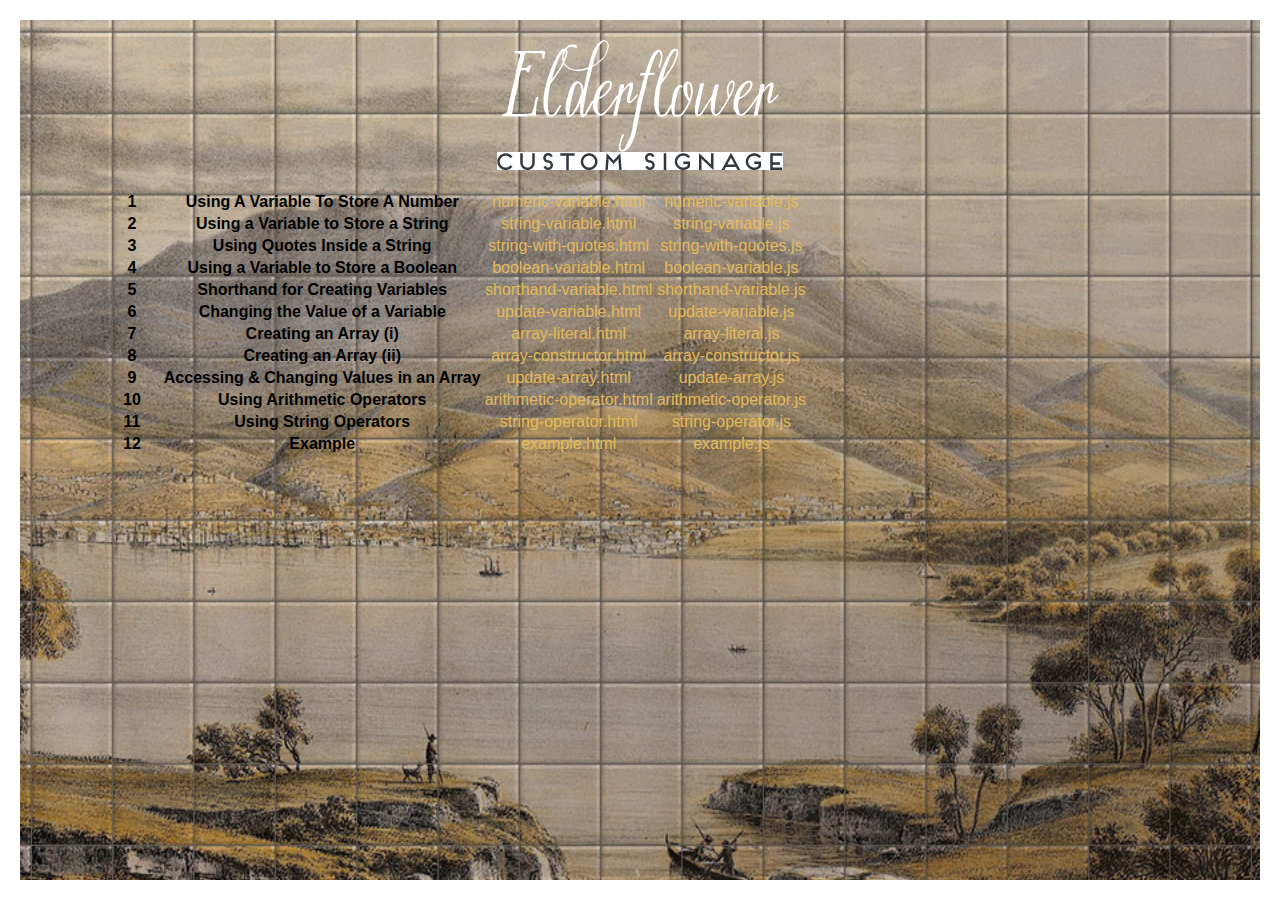
<file: c02/index.html>
<!DOCTYPE html>
<html>
<head>
  <title>JavaScript &amp; jQuery - Chapter 2: Basic JavaScript Instructions</title>
  <link rel="stylesheet" type="text/css" href="css/c02.css" />
</head>
<body>
<h1 id="header"><a href="index.html">JavaScript &amp; jQuery</a></h1>
<h2>Chapter 2: Basic JavaScript Instructions</h2>
<table>
  <tr>
    <td>1</td>
    <td><strong>Using A Variable To Store A Number</strong></td>
    <td><a href="numeric.html">numeric-variable.html</a></td>
    <td><a href="js/numeric-variable.js">numeric-variable.js</a></td>
  </tr>
  <tr>
    <td>2</td>
    <td><strong>Using a Variable to Store a String</strong></td>
    <td><a href="string-variable.html">string-variable.html</a></td>
    <td><a href="js/string-variable.js">string-variable.js</a></td>
  </tr>
  <tr>
    <td>3</td>
    <td><strong>Using Quotes Inside a String</strong></td>
    <td><a href="string-with-quotes.html">string-with-quotes.html</a></td>
    <td><a href="js/string-with-quotes.js">string-with-quotes.js</a></td>
  </tr>
  <tr>
    <td>4</td>
    <td><strong>Using a Variable to Store a Boolean</strong></td>
    <td><a href="boolean-variable.html">boolean-variable.html</a></td>
    <td><a href="js/boolean-variable.js">boolean-variable.js</a></td>
  </tr>
  <tr>
    <td>5</td>
    <td><strong>Shorthand for Creating Variables</strong></td>
    <td><a href="shorthand-variable.html">shorthand-variable.html</a></td>
    <td><a href="js/shorthand-varialble.js">shorthand-variable.js</a></td>
  </tr>
  <tr>
    <td>6</td>
    <td><strong>Changing the Value of a Variable</strong></td>
    <td><a href="update-variable.html">update-variable.html</a></td>
    <td><a href="js/update-variable.js">update-variable.js</a></td>
  </tr>
  <tr>
    <td>7</td>
    <td><strong>Creating an Array (i)</strong></td>
    <td><a href="array-literal.html">array-literal.html</a></td>
    <td><a href="js/array-literal.js">array-literal.js</a></td>
  </tr>
  <tr>
    <td>8</td>
    <td><strong>Creating an Array (ii)</strong></td>
    <td><a href="array-constructor.html">array-constructor.html</a></td>
    <td><a href="js/array-constructor.js">array-constructor.js</a></td>
  </tr>
  <tr>
    <td>9</td>
    <td><strong>Accessing &amp; Changing Values in an Array</strong></td>
    <td><a href="update-array.html">update-array.html</a></td>
    <td><a href="js/update-array.js">update-array.js</a></td>
  </tr>
  <tr>
    <td>10</td>
    <td><strong>Using Arithmetic Operators</strong></td>
    <td><a href="arithmetic-operator.html">arithmetic-operator.html</a></td>
    <td><a href="js/arithmetic-operator.js">arithmetic-operator.js</a></td>
  </tr>
  <tr>
    <td>11</td>
    <td><strong>Using String Operators</strong></td>
    <td><a href="string-operator.html">string-operator.html</a></td>
    <td><a href="js/string-operator.js">string-operator.js</a></td>
  </tr>
  <tr>
    <td>12</td>
    <td><strong>Example</strong></td>
    <td><a href="example.html">example.html</a></td>
    <td><a href="js/example.js">example.js</a></td>
  </tr>
</table>
</body>
</html>
</file>
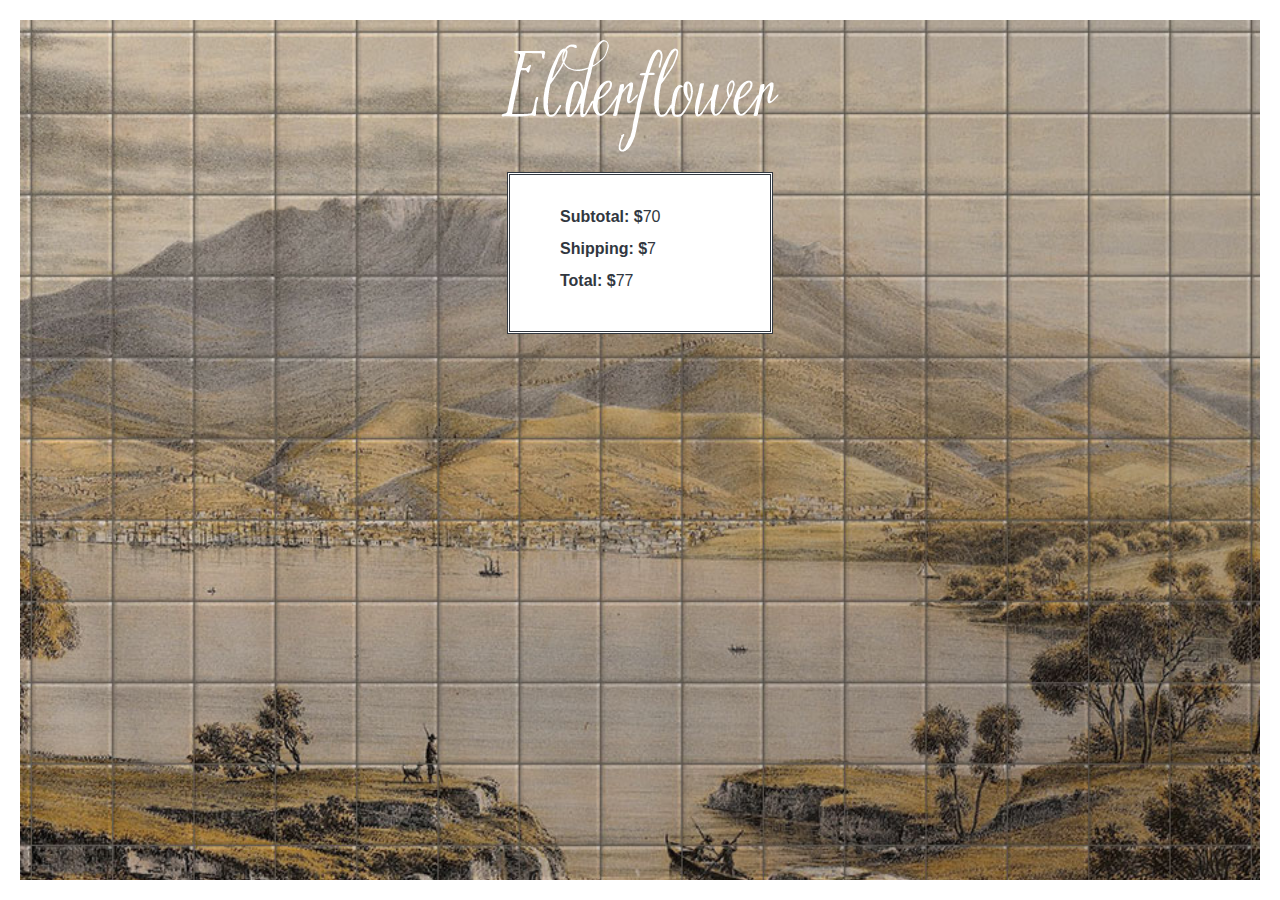
<file: c02/arithmetic-operator.html>
<!DOCTYPE html>
<html>
<head>
  <title>JavaScript &amp; jQuery - Chapter 2: Basic JavaScript Instructions - Arithmetic Operator</title>
  <link rel="stylesheet" href="css/c02.css" />
</head>
<body>
<h1>Elderflower</h1>
<div id="content">
  <div class="message number">Subtotal: $<span id="subtotal">&nbsp;</span></div>
  <div class="message number">Shipping: $<span id="shipping">&nbsp;</span></div>
  <div class="message number">Total: $<span id="total">&nbsp;</span></div>
</div>
<script src="js/arithmetic-operator.js"></script>
</body>
</html>
</file>
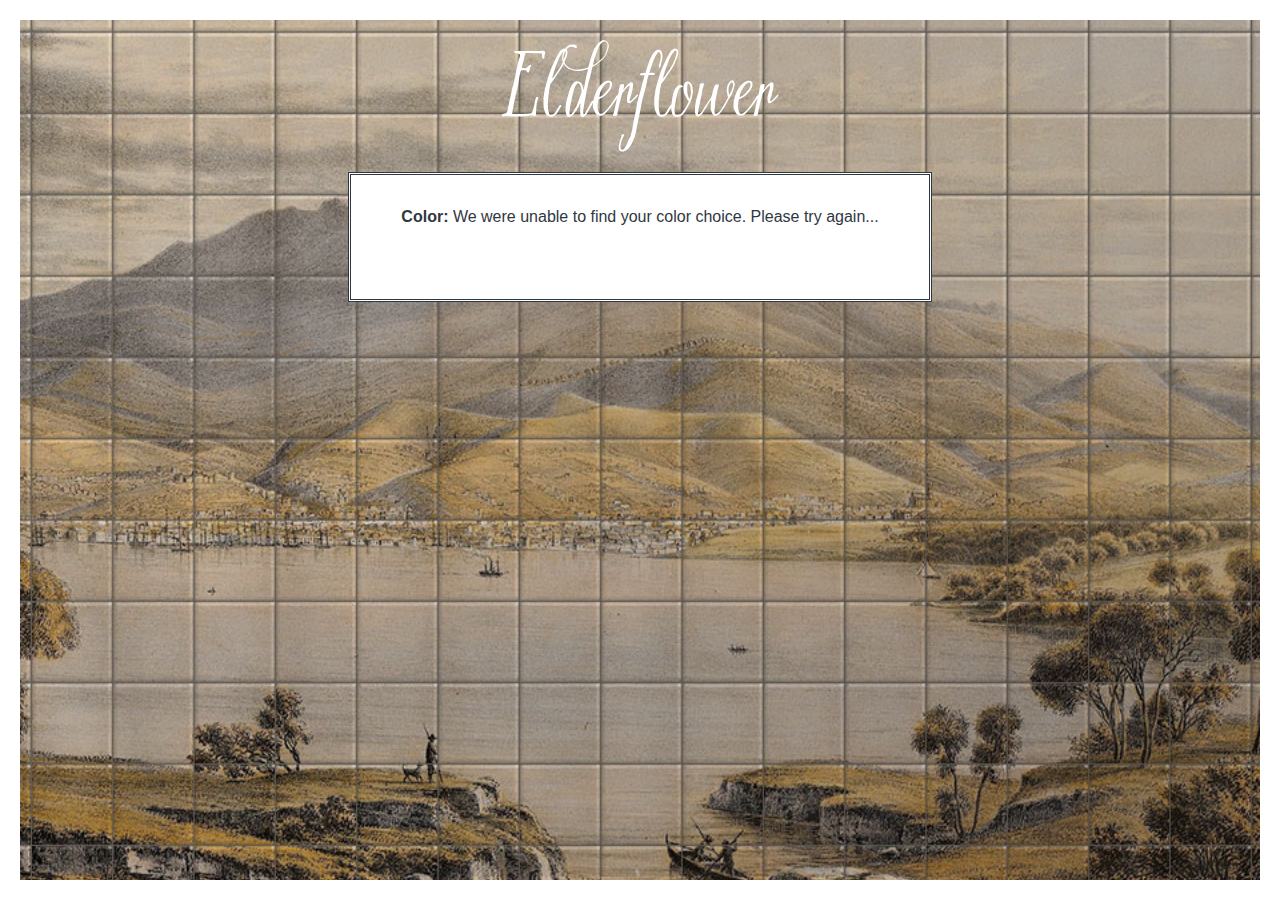
<file: c02/array-constructor.html>
<!DOCTYPE html>
<html>
<head>
  <title>JavaScript &amp; jQuery - Chapter 2: Basic JavaScript Instructions - Array Constructor</title>
  <link rel="stylesheet" href="css/c02.css" />
</head>
<body>
<h1>Elderflower</h1>
<div id="content">
  <div class="message">Color: <span id="colors">We were unable to find your color choice. Please try again...</span></div>
</div>
<script src="js/array-constructor.js"></script>
</body>
</html>
</file>
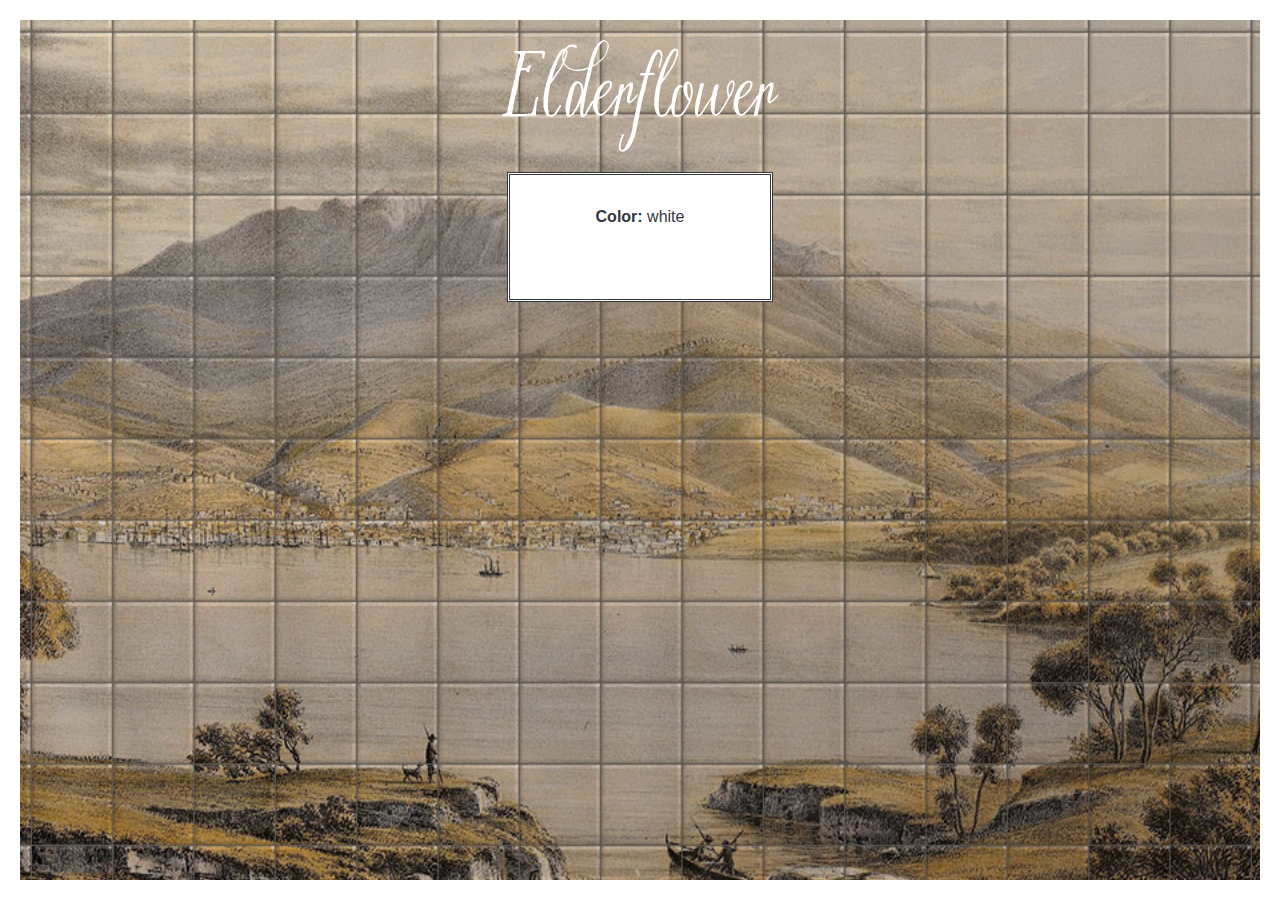
<file: c02/array-literal.html>
<!DOCTYPE html>
<html>
<head>
  <title>JavaScript &amp; jQuery - Chapter 2: Basic JavaScript Instructions - Array Literal</title>
  <link rel="stylesheet" href="css/c02.css" />
</head>
<body>
<h1>Elderflower</h1>
<div id="content">
  <div class="message">Color: <span id="colors">We were unable to find your color choice. Please try again...</span></div>
</div>
<script src="js/array-literal.js"></script>
</body>
</html>
</file>
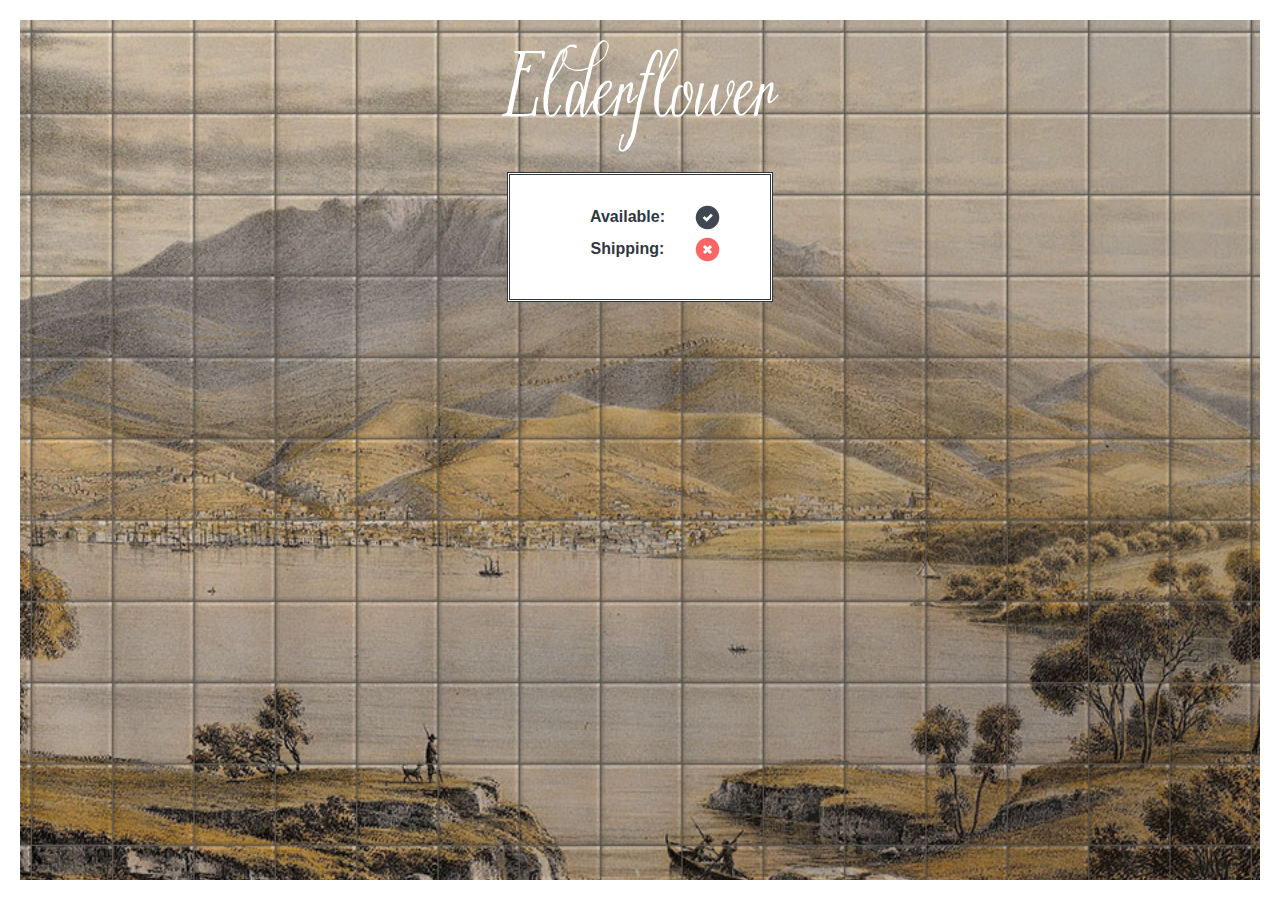
<file: c02/boolean-variable.html>
<!DOCTYPE html>
<html>
<head>
  <title>JavaScript &amp; jQuery - Chapter 2: Basic JavaScript Instructions - Boolean Variable</title>
  <link rel="stylesheet" href="css/c02.css" />
</head>
<body>
<h1>Elderflower</h1>
<div id="content">
  <div class="message">Available: <span id="stock"></span></div>
  <div class="message">Shipping: <span id="shipping"></span></div>
</div>
<script src="js/boolean-variable.js"></script>
</body>
</html>
</file>
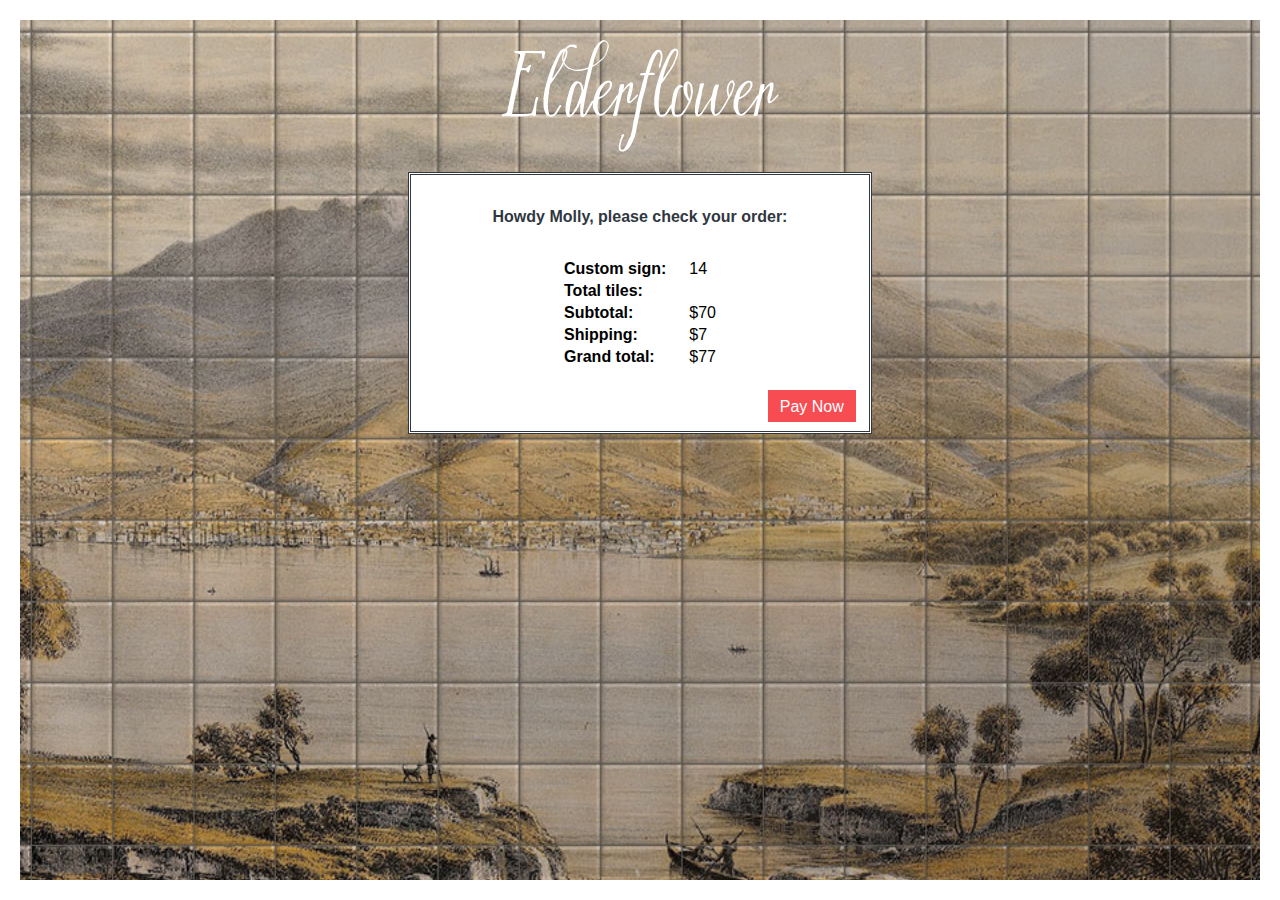
<file: c02/example.html>
<html>
<head>
  <title>JavaScript &amp; jQuery - Chapter 2: Basic JavaScript Instructions - Example</title>
  <link rel="stylesheet" href="css/c02.css" />
</head>
<body>
<h1>Elderflower</h1>
<div id="content">
  <div id="greeting" class="message">Hello!</div>
  <table>
    <tr>
      <td>Custom sign: </td>
      <td id="userSign"></td>
    </tr>
    <tr>
      <td>Total tiles: </td>
      <td id="tiles"></td>
    </tr>
    <tr>
      <td>Subtotal: </td>
      <td id="subTotal">$</td>
    </tr>
    <tr>
      <td>Shipping: </td>
      <td id="shipping">$</td>
    </tr>
    <tr>
      <td>Grand total: </td>
      <td id="grandTotal">$</td></tr>
  </table>
  <a href="#" class="action">Pay Now</a>
</div>
<script src="js/example.js"></script>
</body>
</html>
</file>
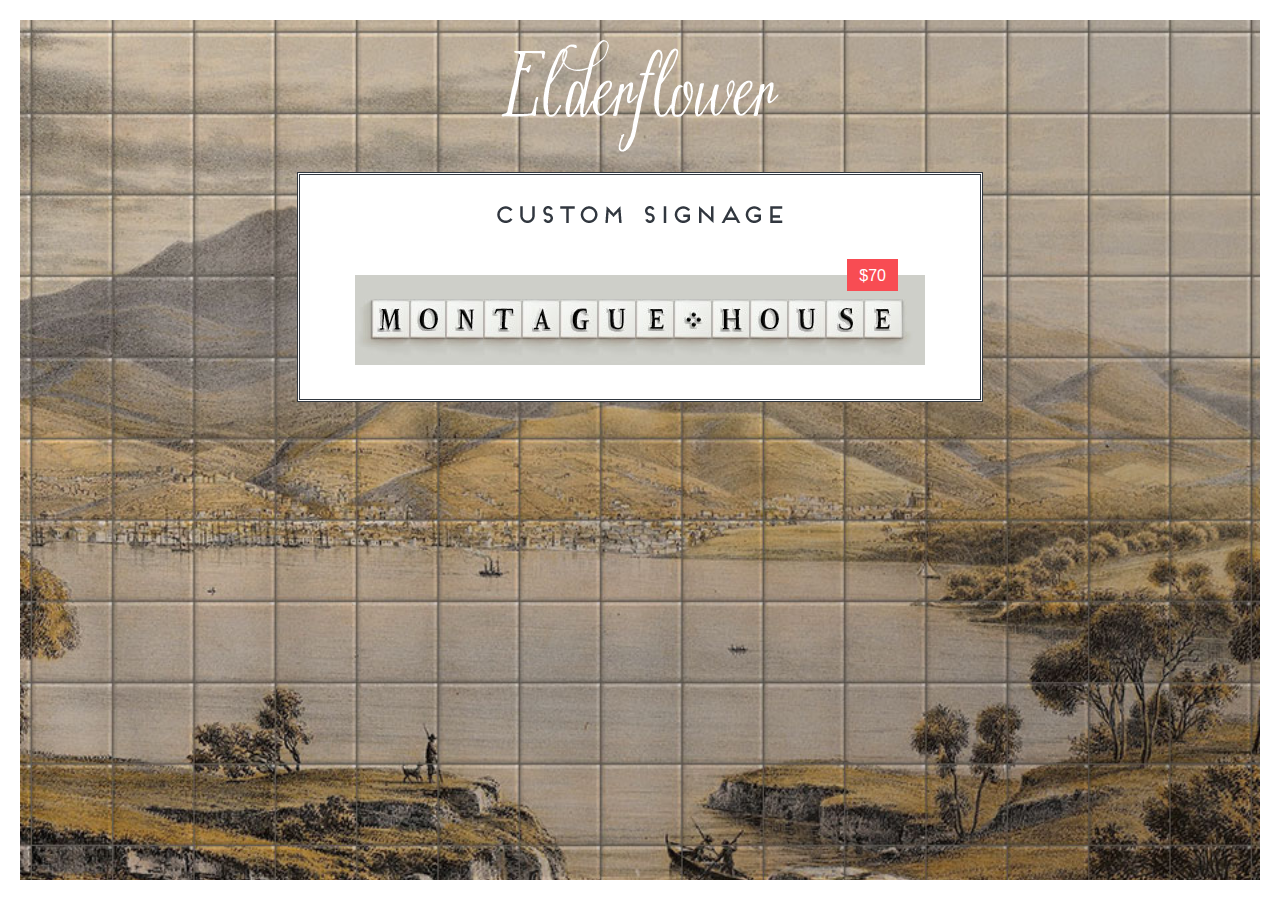
<file: c02/numeric.html>
<!DOCTYPE html>
<html>
<head>
  <title>JavaScript &amp; jQuery - Chapter 2: Basic JavaScript Instructions - Numeric Variable</title>
  <link rel="stylesheet" href="css/c02.css" />
</head>
<body>
<h1>Elderflower</h1>
<div id="content">
  <h2>Custom Signage</h2>
  <div id="cost">Cost: $5 per tile</div>
  <img src="imagess/preview.jpg" alt="Sign" />
</div>
<script src="js/numeric-variable.js"></script>
</body>
</html>
</file>
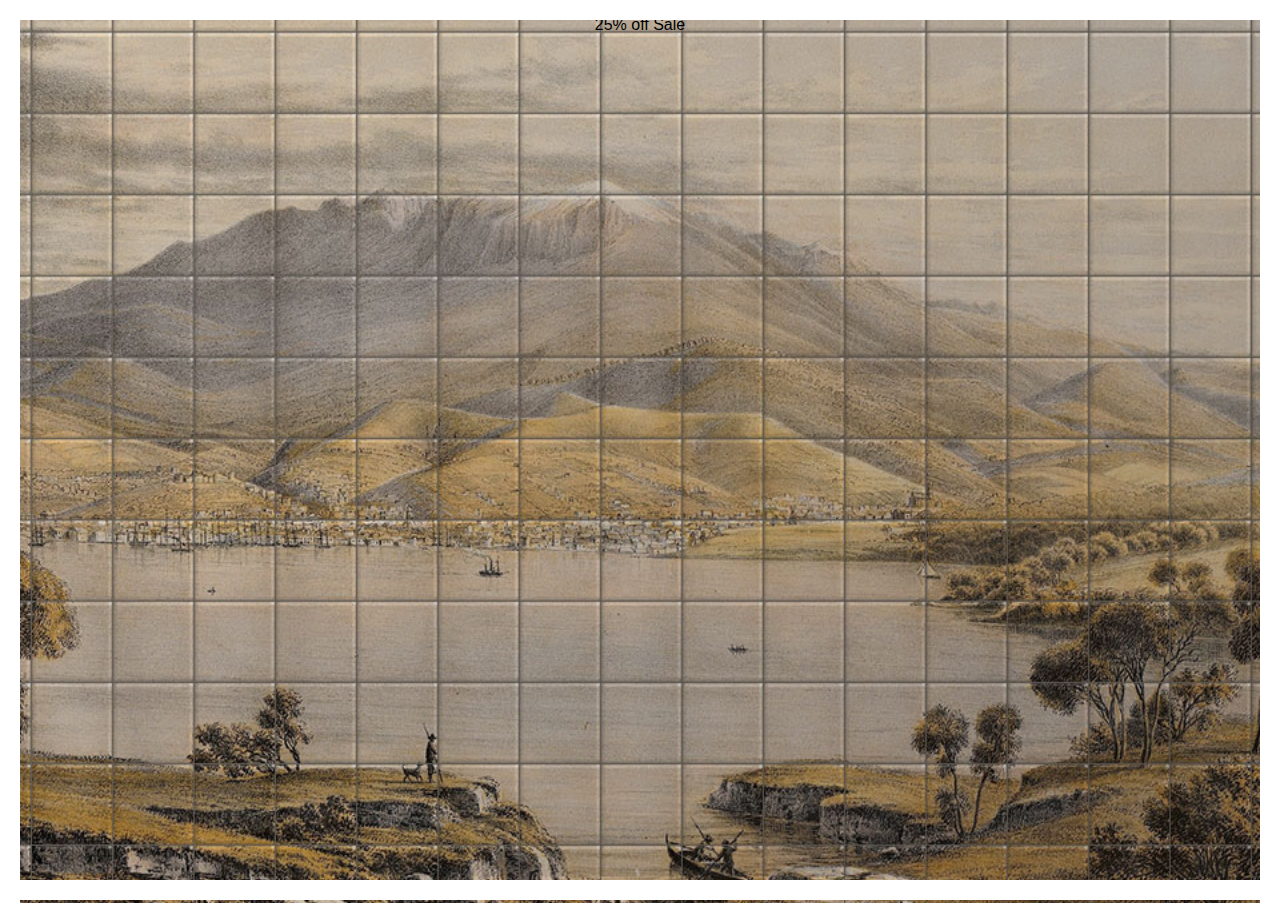
<file: c02/sale.html>
<!DOCTYPE html>
<html>
<head>
  <title>JavaScript &amp; jQuery - Chapter 2: Basic JavaScript Instructions - Sale</title>
  <link rel="stylesheet" href="css/c02.css" />
</head>
<body>
<p>25% off Sale</p>
</body>
</html>
</file>
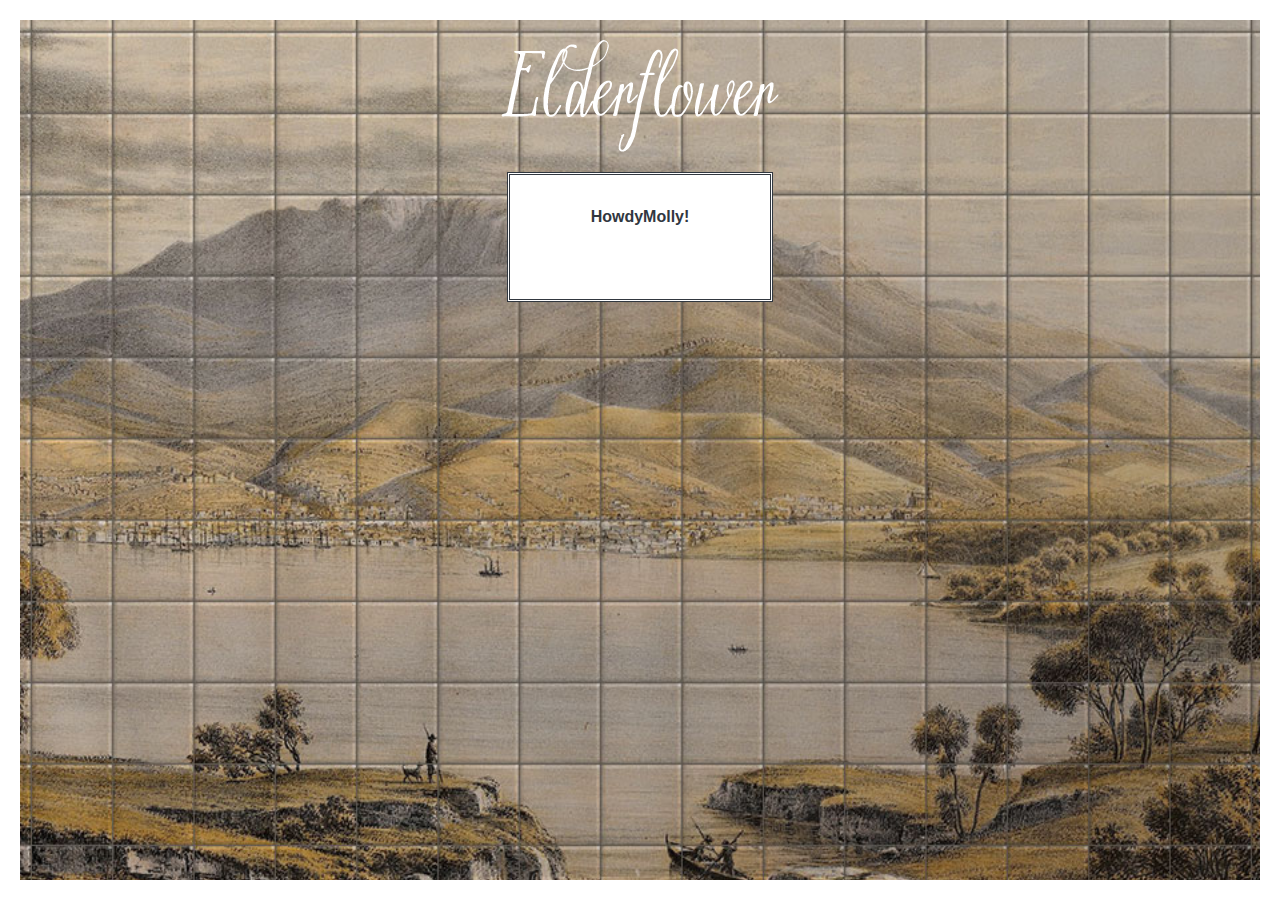
<file: c02/string-operator.html>
<!DOCTYPE html>
<html>
<head>
  <title>JavaScript &amp; jQuery - Chapter 2: Basic JavaScript Instructions - String Operator</title>
  <link rel="stylesheet" href="css/c02.css" />
</head>
<body>
<h1>Elderflower</h1>
<div id="content">
  <div id="greeting" class="message">Hello <span id="name">friend</span>!</div>
</div>
<script src="js/string-operator.js"></script>
</body>
</html>
</file>
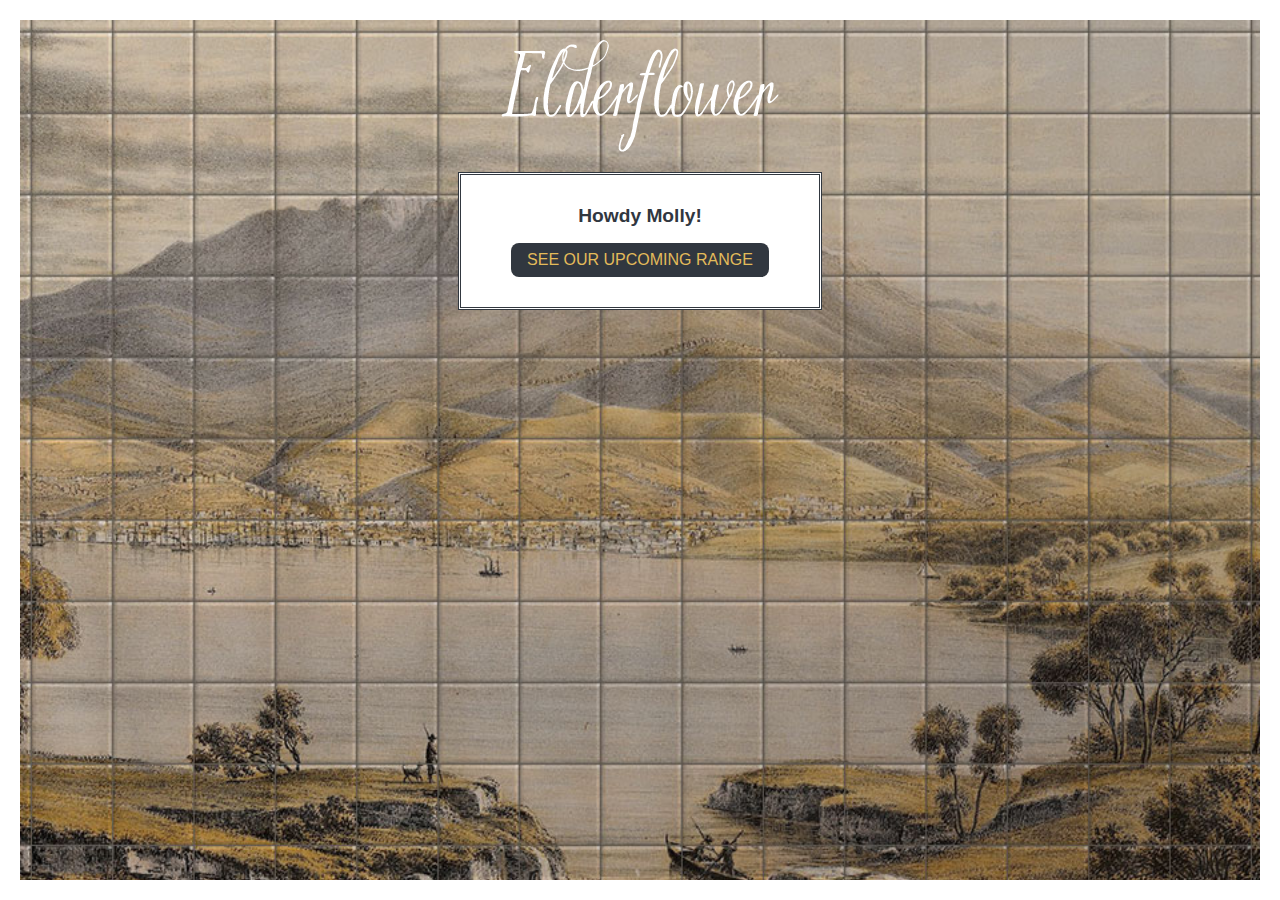
<file: c02/string-variable.html>
<!DOCTYPE html>
<html>
<head>
  <title>JavaScript &amp; jQuery - Chapter 2: Basic JavaScript Instructions - String Variable</title>
  <link rel="stylesheet" href="css/c02.css" />
</head>
<body>
<h1>Elderflower</h1>
<div id="content">
  <div id="title">Howdy <span id="name">friend</span>!</div>
  <div id="note">Take a look around...</div>
</div>
<script src="js/string-variable.js"></script>
</body>
</html>
</file>
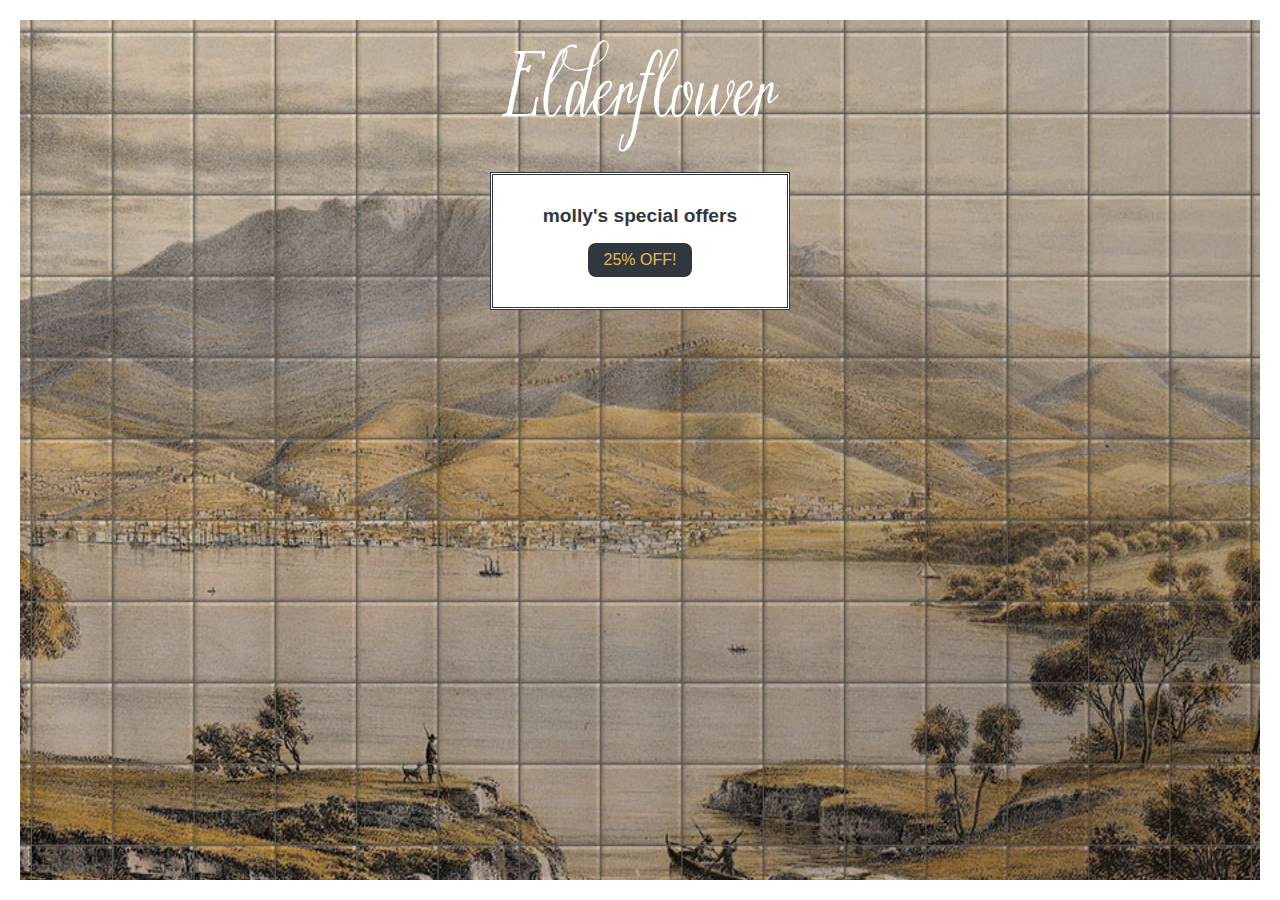
<file: c02/string-with-quotes.html>
<!DOCTYPE html>
<html>
<head>
  <title>JavaScript &amp; jQuery - Chapter 2: Basic JavaScript Instructions - String With Quotes</title>
  <link rel="stylesheet" href="css/c02.css" />
</head>
<body>
<h1>Elderflower</h1>
<div id="content">
  <div id="title">Special Offers</div>
  <div id="note">Sign-up to receive personalized offers!</div>
</div>
<script src="js/string-with-quotes.js"></script>
</body>
</html>
</file>
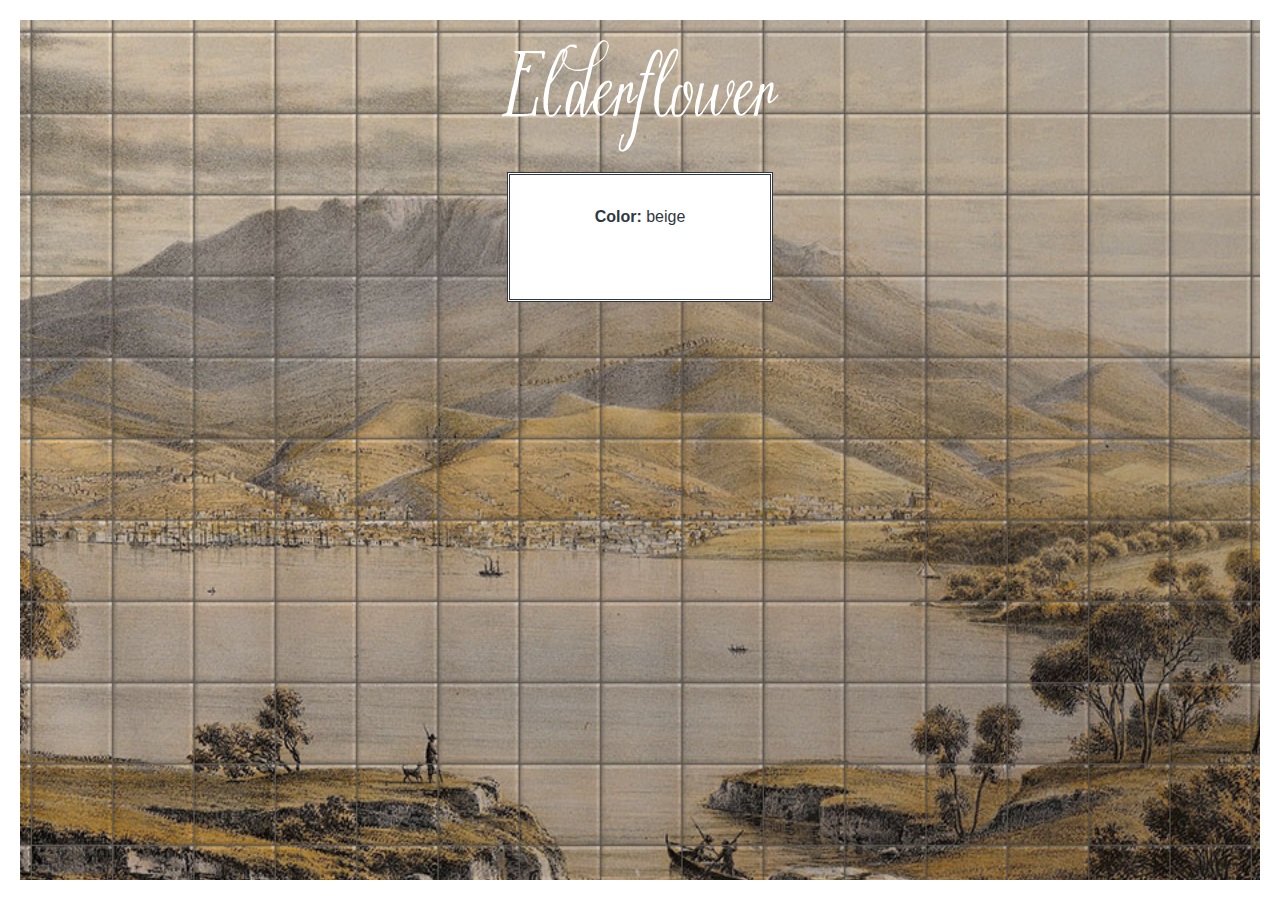
<file: c02/update-array.html>
<!DOCTYPE html>
<html>
<head>
  <title>JavaScript &amp; jQuery - Chapter 2: Basic JavaScript Instructions - Update Array</title>
  <link rel="stylesheet" href="css/c02.css" />
</head>
<body>
<h1>Elderflower</h1>
<div id="content">
  <div class="message">Color: <span id="colors">We were unable to find your color choice. Please try again...</span></div>
</div>
<script src="js/update-array.js"></script>
</body>
</html>
</file>
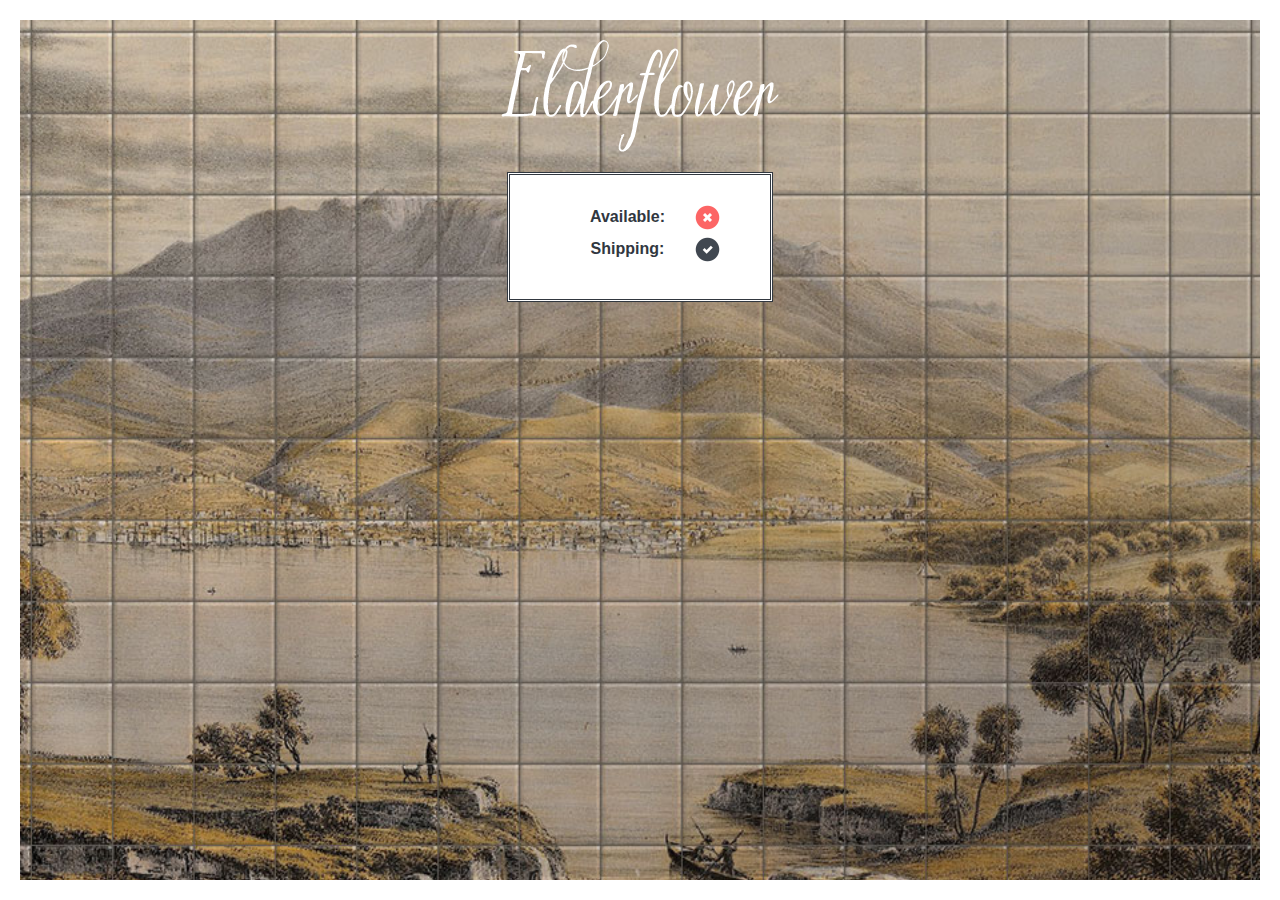
<file: c02/update-variable.html>
<!DOCTYPE html>
<html>
<head>
  <title>JavaScript &amp; jQuery - Chapter 2: Basic JavaScript Instructions - Update Variable</title>
  <link rel="stylesheet" href="css/c02.css" />
</head>
<body>
<h1>Elderflower</h1>
<div id="content">
  <div class="message">Available: <span id="stock"></span></div>
  <div class="message">Shipping: <span id="shipping"></span></div>
</div>
<script src="js/update-variable.js"></script>
</body>
</html>
</file>
<file: c02/css/c02.css>
html {
    height: 100%;}

body {
    background-color: #b6a996;
    background: url('../imagess/hobart.jpg') no-repeat center center fixed;
    -webkit-background-size: cover;
    -moz-background-size: cover;
    -o-background-size: cover;
    background-size: cover;
    font-family: helvetica, arial, sans-serif;
    font-size: 100%;
    margin: 0;
    padding: 0;
    text-align: center;
    min-height: 100%;}

#content {
    background-color: #fff;
    border: 3px double #31373f;
    color: #31373f;
    display: inline-block;
    padding: 30px 50px;
    margin: 20px auto 50px auto;
    max-width: 580px;
    min-height: 4em;
    overflow: auto;
    text-align: center;}

h1, h2 {
    text-indent: 100%;
    white-space: nowrap;
    overflow: hidden;}

h1 {
    width: 278px;
    height: 112px;
    margin: 0 auto 0 auto;
    padding-top: 40px;
    background: url('../imagess/elderflower-logo.png') no-repeat bottom center;}

h2 {
    width: 286px;
    height: 18px;
    margin: 0 auto 20px auto;
    background: url('../imagess/custom-sign.png') no-repeat center center;}

#title {
    font-size: 120%;
    font-weight: bold;}

#cost, .action {
    background-color: #f84c53;
    color: #fff;
    width: auto;
    height: 1em;
    padding: 0.5em 0.75em;
    float: right;}
#cost {
    position: relative;
    top: 1em;
    right: 2em;}
.action {
    position: relative;
    top: 1.3em;
    right: -2.3em;}

#note {
    background-color: #31373f;
    border-radius: 0.5em;
    color: #e3bb5a;
    padding: 0.5em 1em;
    margin-top: 1em;
    text-transform: uppercase;
    display: inline-block;}

a {
    color: #e3bb5a;
    text-decoration:none;}

.true, .false {
    background: url("../imagess/tick-cross.png");
    display: block;
    float:right;
    height: 25px;
    width: 25px;}
.false {
    background-position: 0 -25px;}

.message {
    font-weight: bold;
    line-height: 1.5em;
    height: 2em;
    display: block;
    clear: left;
    min-width: 10em;}

.message span {
    font-weight: normal;}

.number {
    text-align: left;}

table {
    margin: 20px 100px 0 100px;}

tr td:first-child {
    font-weight: bold;
    padding-right: 20px;}

body:before, body:after {
    content: "";
    position: fixed;
    background: #fff;
    left: 0;
    right: 0;
    height: 20px;}

body:before {
    top: 0;}

body:after {
    bottom: 0;}

body {
    border-left: 20px solid #fff;
    border-right: 20px solid #fff;}
</file>
